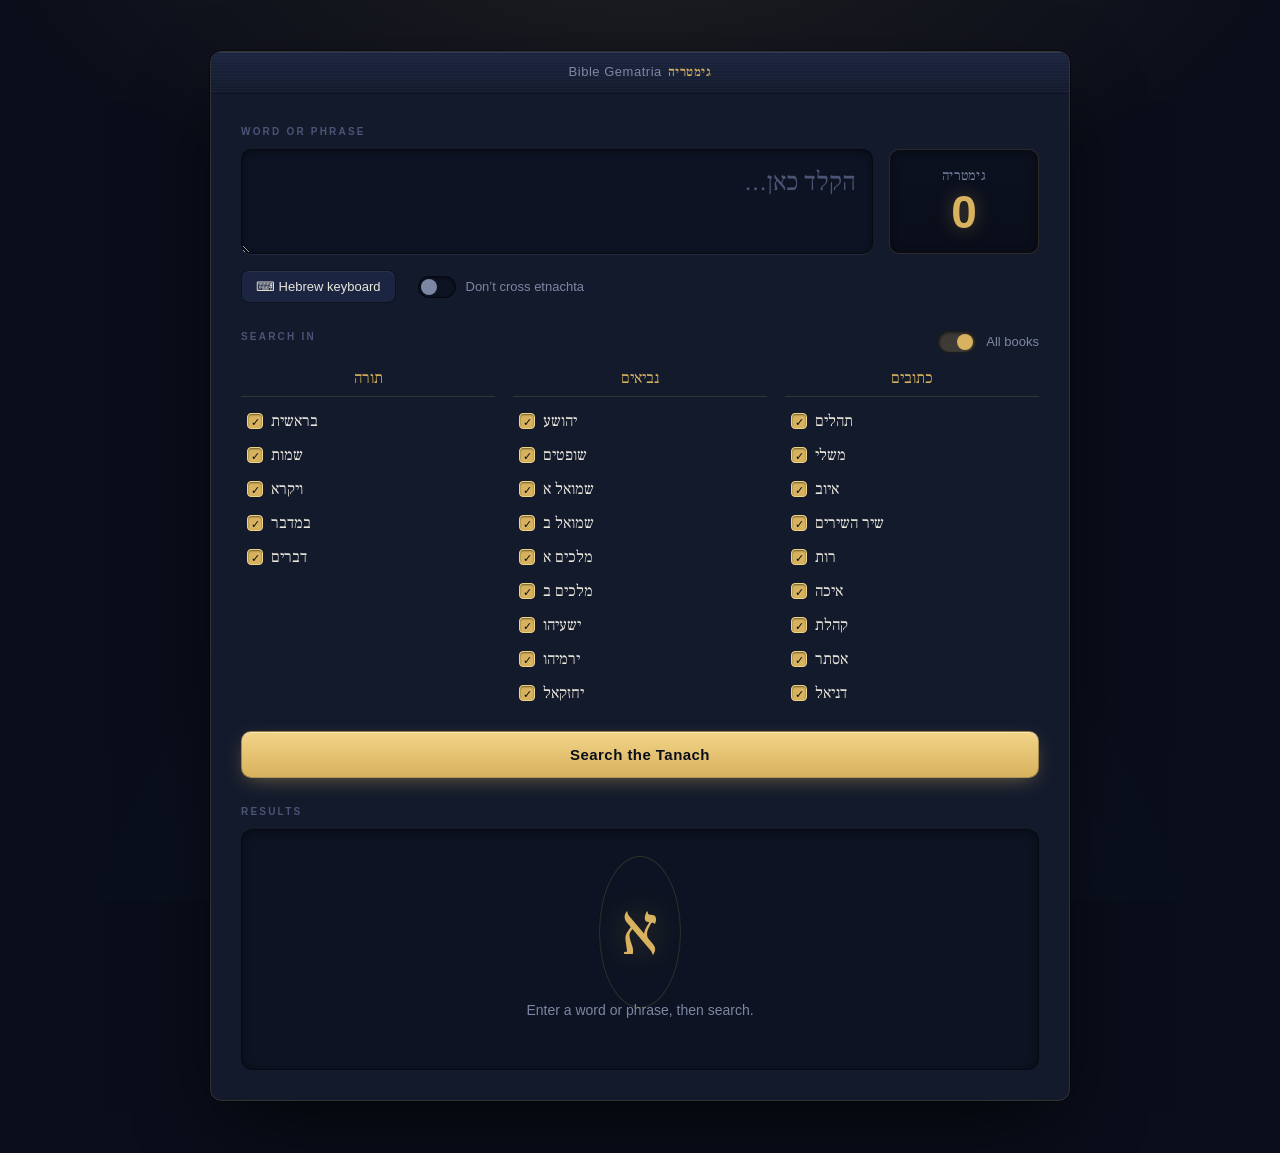
<file: index.html>
<!DOCTYPE html>
<html lang="en">

<head>
    <meta charset="UTF-8" />
    <meta name="viewport" content="width=device-width, initial-scale=1.0" />
    <title>Bible Gematria — גימטריה</title>

    <!--
  Classic Hebrew Tanach serif (Frank Ruhl Libre) loaded from Google Fonts.
  If you're offline it falls back to David / serif, so the page still works.
-->
    <link rel="preconnect" href="https://fonts.googleapis.com">
    <link rel="preconnect" href="https://fonts.gstatic.com" crossorigin>
    <link href="https://fonts.googleapis.com/css2?family=Frank+Ruhl+Libre:wght@400;500;700&display=swap"
        rel="stylesheet">

    <!-- browser tab icon -->
    <link rel="icon" href="aleph-icon.svg" type="image/svg+xml">

    <!-- all styling lives in styles.css -->
    <link rel="stylesheet" href="styles.css">
</head>

<body>
    <main class="window">

        <!-- ===== title bar ===== -->
        <div class="titlebar">
<div class="title">Bible Gematria<span class="he">גימטריה</span></div>
        </div>

        <div class="window-body">

            <!-- ===== input + live value ===== -->
            <p class="eyebrow">Word or phrase</p>
            <div class="compute-row">
                <textarea id="hebrewInput" class="hebrew-input" dir="rtl" placeholder="הקלד כאן…"
                    aria-label="Hebrew word or phrase"></textarea>

                <div class="value-display">
                    <span class="label">גימטריה</span>
                    <span class="value-number" id="valueNumber">0</span>
                </div>
            </div>

            <!-- ===== controls ===== -->
            <div class="controls">
                <button class="btn-pill" id="kbToggle" aria-pressed="false" aria-controls="keyboard">
                    ⌨ Hebrew keyboard
                </button>

                <label class="switch">
                    <input type="checkbox" id="noEtnachta" />
                    <span class="track"></span>
                    <span class="switch-label">Don’t cross etnachta</span>
                </label>
            </div>

            <!-- ===== on-screen Hebrew keyboard (faint numbers = gematria values) ===== -->
            <div class="keyboard" id="keyboard">
                <div class="keyboard-inner">
                    <div class="kb-row">
                        <button class="key" data-char="ק"><span class="val">100</span>ק</button>
                        <button class="key" data-char="ר"><span class="val">200</span>ר</button>
                        <button class="key" data-char="א"><span class="val">1</span>א</button>
                        <button class="key" data-char="ט"><span class="val">9</span>ט</button>
                        <button class="key" data-char="ו"><span class="val">6</span>ו</button>
                        <button class="key" data-char="ן"><span class="val">50</span>ן</button>
                        <button class="key" data-char="ם"><span class="val">40</span>ם</button>
                        <button class="key" data-char="פ"><span class="val">80</span>פ</button>
                        <button class="key blank" tabindex="-1" aria-hidden="true"></button>
                        <button class="key blank" tabindex="-1" aria-hidden="true"></button>
                        <button class="key blank" tabindex="-1" aria-hidden="true"></button>
                    </div>
                    <div class="kb-row">
                        <button class="key" data-char="ש"><span class="val">300</span>ש</button>
                        <button class="key" data-char="ד"><span class="val">4</span>ד</button>
                        <button class="key" data-char="ג"><span class="val">3</span>ג</button>
                        <button class="key" data-char="כ"><span class="val">20</span>כ</button>
                        <button class="key" data-char="ע"><span class="val">70</span>ע</button>
                        <button class="key" data-char="י"><span class="val">10</span>י</button>
                        <button class="key" data-char="ח"><span class="val">8</span>ח</button>
                        <button class="key" data-char="ל"><span class="val">30</span>ל</button>
                        <button class="key" data-char="ך"><span class="val">20</span>ך</button>
                        <button class="key" data-char="ף"><span class="val">80</span>ף</button>
                    </div>
                    <div class="kb-row">
                        <button class="key" data-char="ז"><span class="val">7</span>ז</button>
                        <button class="key" data-char="ס"><span class="val">60</span>ס</button>
                        <button class="key" data-char="ב"><span class="val">2</span>ב</button>
                        <button class="key" data-char="ה"><span class="val">5</span>ה</button>
                        <button class="key" data-char="נ"><span class="val">50</span>נ</button>
                        <button class="key" data-char="מ"><span class="val">40</span>מ</button>
                        <button class="key" data-char="צ"><span class="val">90</span>צ</button>
                        <button class="key" data-char="ת"><span class="val">400</span>ת</button>
                        <button class="key" data-char="ץ"><span class="val">90</span>ץ</button>
                    </div>
                    <div class="kb-row">
                        <button class="key util" data-char="־">־ maqqaf</button>
                        <button class="key util wide" data-char=" ">space</button>
                        <button class="key util" data-action="backspace">⌫ delete</button>
                    </div>
                </div>
            </div>

            <!-- ===== book selection ===== -->
            <div class="section">
                <div class="section-head">
                    <p class="eyebrow">Search in</p>
                    <label class="switch">
                        <input type="checkbox" id="allBooks" checked />
                        <span class="track"></span>
                        <span class="switch-label">All books</span>
                    </label>
                </div>

                <div class="book-columns">
                    <!-- Torah (5) -->
                    <div class="book-group">
                        <div class="group-title">תורה</div>
                        <div class="book-list">
                            <label class="book"><span class="name">בראשית</span><input type="checkbox" class="book-cb" data-key="Genesis"
                                    checked /><span class="check"></span></label>
                            <label class="book"><span class="name">שמות</span><input type="checkbox" class="book-cb" data-key="Exodus"
                                    checked /><span class="check"></span></label>
                            <label class="book"><span class="name">ויקרא</span><input type="checkbox" class="book-cb" data-key="Leviticus"
                                    checked /><span class="check"></span></label>
                            <label class="book"><span class="name">במדבר</span><input type="checkbox" class="book-cb" data-key="Numbers"
                                    checked /><span class="check"></span></label>
                            <label class="book"><span class="name">דברים</span><input type="checkbox" class="book-cb" data-key="Deuteronomy"
                                    checked /><span class="check"></span></label>
                        </div>
                    </div>
                    <!-- Prophets (21) -->
                    <div class="book-group">
                        <div class="group-title">נביאים</div>
                        <div class="book-list">
                            <label class="book"><span class="name">יהושע</span><input type="checkbox" class="book-cb" data-key="Joshua"
                                    checked /><span class="check"></span></label>
                            <label class="book"><span class="name">שופטים</span><input type="checkbox" class="book-cb" data-key="Judges"
                                    checked /><span class="check"></span></label>
                            <label class="book"><span class="name">שמואל א</span><input type="checkbox" class="book-cb" data-key="ISamuel"
                                    checked /><span class="check"></span></label>
                            <label class="book"><span class="name">שמואל ב</span><input type="checkbox" class="book-cb" data-key="IISamuel"
                                    checked /><span class="check"></span></label>
                            <label class="book"><span class="name">מלכים א</span><input type="checkbox" class="book-cb" data-key="IKings"
                                    checked /><span class="check"></span></label>
                            <label class="book"><span class="name">מלכים ב</span><input type="checkbox" class="book-cb" data-key="IIKings"
                                    checked /><span class="check"></span></label>
                            <label class="book"><span class="name">ישעיהו</span><input type="checkbox" class="book-cb" data-key="Isaiah"
                                    checked /><span class="check"></span></label>
                            <label class="book"><span class="name">ירמיהו</span><input type="checkbox" class="book-cb" data-key="Jeremiah"
                                    checked /><span class="check"></span></label>
                            <label class="book"><span class="name">יחזקאל</span><input type="checkbox" class="book-cb" data-key="Ezekiel"
                                    checked /><span class="check"></span></label>
                            <label class="book"><span class="name">הושע</span><input type="checkbox" class="book-cb" data-key="Hosea"
                                    checked /><span class="check"></span></label>
                            <label class="book"><span class="name">יואל</span><input type="checkbox" class="book-cb" data-key="Joel"
                                    checked /><span class="check"></span></label>
                            <label class="book"><span class="name">עמוס</span><input type="checkbox" class="book-cb" data-key="Amos"
                                    checked /><span class="check"></span></label>
                            <label class="book"><span class="name">עובדיה</span><input type="checkbox" class="book-cb" data-key="Obadiah"
                                    checked /><span class="check"></span></label>
                            <label class="book"><span class="name">יונה</span><input type="checkbox" class="book-cb" data-key="Jonah"
                                    checked /><span class="check"></span></label>
                            <label class="book"><span class="name">מיכה</span><input type="checkbox" class="book-cb" data-key="Micah"
                                    checked /><span class="check"></span></label>
                            <label class="book"><span class="name">נחום</span><input type="checkbox" class="book-cb" data-key="Nahum"
                                    checked /><span class="check"></span></label>
                            <label class="book"><span class="name">חבקוק</span><input type="checkbox" class="book-cb" data-key="Habakkuk"
                                    checked /><span class="check"></span></label>
                            <label class="book"><span class="name">צפניה</span><input type="checkbox" class="book-cb" data-key="Zephaniah"
                                    checked /><span class="check"></span></label>
                            <label class="book"><span class="name">חגי</span><input type="checkbox" class="book-cb" data-key="Haggai"
                                    checked /><span class="check"></span></label>
                            <label class="book"><span class="name">זכריה</span><input type="checkbox" class="book-cb" data-key="Zechariah"
                                    checked /><span class="check"></span></label>
                            <label class="book"><span class="name">מלאכי</span><input type="checkbox" class="book-cb" data-key="Malachi"
                                    checked /><span class="check"></span></label>
                        </div>
                    </div>
                    <!-- Writings (13) -->
                    <div class="book-group">
                        <div class="group-title">כתובים</div>
                        <div class="book-list">
                            <label class="book"><span class="name">תהלים</span><input type="checkbox" class="book-cb" data-key="Psalms"
                                    checked /><span class="check"></span></label>
                            <label class="book"><span class="name">משלי</span><input type="checkbox" class="book-cb" data-key="Proverbs"
                                    checked /><span class="check"></span></label>
                            <label class="book"><span class="name">איוב</span><input type="checkbox" class="book-cb" data-key="Job"
                                    checked /><span class="check"></span></label>
                            <label class="book"><span class="name">שיר השירים</span><input type="checkbox"
                                    class="book-cb" data-key="SongOfSongs" checked /><span class="check"></span></label>
                            <label class="book"><span class="name">רות</span><input type="checkbox" class="book-cb" data-key="Ruth"
                                    checked /><span class="check"></span></label>
                            <label class="book"><span class="name">איכה</span><input type="checkbox" class="book-cb" data-key="Lamentations"
                                    checked /><span class="check"></span></label>
                            <label class="book"><span class="name">קהלת</span><input type="checkbox" class="book-cb" data-key="Ecclesiastes"
                                    checked /><span class="check"></span></label>
                            <label class="book"><span class="name">אסתר</span><input type="checkbox" class="book-cb" data-key="Esther"
                                    checked /><span class="check"></span></label>
                            <label class="book"><span class="name">דניאל</span><input type="checkbox" class="book-cb" data-key="Daniel"
                                    checked /><span class="check"></span></label>
                            <label class="book"><span class="name">עזרא</span><input type="checkbox" class="book-cb" data-key="Ezra"
                                    checked /><span class="check"></span></label>
                            <label class="book"><span class="name">נחמיה</span><input type="checkbox" class="book-cb" data-key="Nehemiah"
                                    checked /><span class="check"></span></label>
                            <label class="book"><span class="name">דברי הימים א</span><input type="checkbox"
                                    class="book-cb" data-key="IChronicles" checked /><span class="check"></span></label>
                            <label class="book"><span class="name">דברי הימים ב</span><input type="checkbox"
                                    class="book-cb" data-key="IIChronicles" checked /><span class="check"></span></label>
                        </div>
                    </div>
                </div>
            </div>

            <!-- ===== search ===== -->
            <div class="search-bar">
                <button class="btn-search" id="searchBtn">Search the Tanach</button>
                <button class="btn-pill" id="clearBtn" style="display:none">✕ Clear</button>
            </div>

            <!-- ===== results stage (starts empty) ===== -->
            <div class="results">
                <p class="eyebrow">Results</p>
                <div class="results-meta" id="resultsMeta" style="display:none">
                    <span class="count" id="matchCount"></span>
                </div>
                <div class="results-stage" id="stage" data-state="empty">

                    <!-- empty -->
                    <div class="state state-empty">
                        <div class="glyph-wrap">
                            <span class="glyph-ring"></span>
                            <span class="glyph">א</span>
                        </div>
                        <p class="hint">Enter a word or phrase, then search.</p>
                    </div>

                    <!-- searching -->
                    <div class="state state-searching">
                        <div class="spinner"></div>
                        <div class="counting" id="counting">א</div>
                        <p class="hint">Summing letters…</p>
                    </div>

                    <!-- no results -->
                    <div class="state state-none">
                        <span class="glyph">∅</span>
                        <p class="headline">No verses match that value.</p>
                        <p class="hint">Try a different word, or widen the book selection.</p>
                    </div>

                    <!-- results found -->
                    <div class="state state-results">

                        <div class="result-card">
                            <div class="result-head">
                                <span class="result-ref">בראשית א׳:א׳</span>
                                <span class="result-badge">248</span>
                            </div>
                            <p class="result-verse">בְּרֵאשִׁית <span class="match">בָּרָא אֱלֹהִים</span> אֵת
                                הַשָּׁמַיִם וְאֵת הָאָרֶץ׃</p>
                        </div>

                        <div class="result-card">
                            <div class="result-head">
                                <span class="result-ref">שמות ג׳:ו׳</span>
                                <span class="result-badge">248</span>
                            </div>
                            <p class="result-verse">וַיֹּאמֶר אָנֹכִי <span class="match">אֱלֹהֵי אָבִיךָ</span> אֱלֹהֵי
                                אַבְרָהָם׃</p>
                        </div>

                        <div class="result-card">
                            <div class="result-head">
                                <span class="result-ref">תהילים כ״ג:א׳</span>
                                <span class="result-badge">248</span>
                            </div>
                            <p class="result-verse">מִזְמוֹר לְדָוִד <span class="match">יְהוָה רֹעִי</span> לֹא
                                אֶחְסָר׃</p>
                        </div>
                    </div>

                </div>
            </div>

            <div class="results-footer">
                <button class="btn-pill" id="exportBtn" style="display:none">⬇ Export XLSX</button>
            </div>

        </div><!-- /window-body -->
    </main>

    <script src="xlsx.full.min.js"></script>
    <script type="module" src="app.js"></script>
</body>

</html>
</file>
<file: styles.css>
/* =====================================================================
   1. DESIGN TOKENS
   All colours, spacing and type live here so the whole look can be
   re-skinned by editing one block. Dark navy ground, gold accents —
   a nod to gold letters on a classic Tanach page, and to the idea that
   each Hebrew letter is also a number.
   ===================================================================== */
:root {
  /* -- palette -- */
  --void:        #0a0e1a;   /* page background, deepest navy            */
  --window:      #131a2c;   /* the Mac window body                      */
  --panel:       #0d1322;   /* inset/recessed surfaces (text fields)    */
  --raised:      #1b2440;   /* raised surfaces (buttons, keys)          */
  --raised-hi:   #243056;   /* raised surface, hover                    */

  --gold:        #d8b25e;   /* primary accent                           */
  --gold-bright: #f2d488;   /* highlights, glow                         */
  --gold-dim:    rgba(216,178,94,.35);

  --ink:         #e9e6dc;   /* warm off-white primary text              */
  --slate:       #7c87a3;   /* muted secondary text                     */
  --slate-deep:  #4b5474;   /* faintest labels                          */

  /* classic Mac traffic lights */
  --mac-red:    #ff5f57;
  --mac-amber:  #febc2e;
  --mac-green:  #28c840;

  /* hairlines & bevels — the classic Mac "raised / inset" trick:
     a light line on top, a dark line on the bottom */
  --edge-light: rgba(255,255,255,.07);
  --edge-dark:  rgba(0,0,0,.5);
  --border:     rgba(216,178,94,.16);

  /* -- type -- */
  --ui:     "Helvetica Neue", Helvetica, Arial, sans-serif; /* Mac-lineage UI face */
  --hebrew: "Frank Ruhl Libre", "David", "Times New Roman", serif;
  --mono:   ui-monospace, "SF Mono", Menlo, Consolas, monospace;

  --radius: 12px;
}

/* =====================================================================
   2. RESET & BASE
   ===================================================================== */
*, *::before, *::after { box-sizing: border-box; margin: 0; padding: 0; }

html { -webkit-text-size-adjust: 100%; }

body {
  min-height: 100vh;
  font-family: var(--ui);
  color: var(--ink);
  background: var(--void);
  /* subtle navy vignette + a faint gold glow up top, like screen light */
  background-image:
    radial-gradient(1100px 500px at 50% -8%, rgba(216,178,94,.10), transparent 60%),
    radial-gradient(900px 900px at 50% 120%, rgba(20,30,60,.6), transparent 70%);
  background-attachment: fixed;
  display: flex;
  justify-content: center;
  padding: clamp(16px, 4vw, 56px);
  line-height: 1.5;
}

/* =====================================================================
   3. THE WINDOW  (classic Mac chrome)
   ===================================================================== */
.window {
  position: relative;
  width: 100%;
  max-width: 860px;
  background: var(--window);
  border-radius: var(--radius);
  border: 1px solid var(--border);
  /* deep drop shadow + a hair of gold rim-light = "floating panel" */
  box-shadow:
    0 1px 0 var(--edge-light) inset,
    0 30px 80px -20px rgba(0,0,0,.8),
    0 0 0 1px rgba(0,0,0,.4);
  overflow: hidden;
  animation: window-in .6s cubic-bezier(.2,.8,.2,1) both;
}

/* --- title bar with pinstripes + traffic lights --- */
.titlebar {
  position: relative;
  display: flex;
  align-items: center;
  height: 42px;
  padding: 0 14px;
  background:
    linear-gradient(180deg, #1c2540, #141b2e);
  border-bottom: 1px solid var(--edge-dark);
  box-shadow: 0 1px 0 var(--edge-light) inset;
}
/* faint Platinum-style pinstripes across the bar */
.titlebar::after {
  content: "";
  position: absolute; inset: 0;
  background: repeating-linear-gradient(
    180deg, rgba(255,255,255,.025) 0 1px, transparent 1px 3px);
  pointer-events: none;
}
.lights { display: flex; gap: 8px; }
.light {
  width: 12px; height: 12px; border-radius: 50%;
  box-shadow: 0 0 0 .5px rgba(0,0,0,.4) inset;
}
.light.red   { background: var(--mac-red);   }
.light.amber { background: var(--mac-amber); }
.light.green { background: var(--mac-green); }

.title {
  position: absolute; left: 0; right: 0;
  text-align: center;
  font-size: 13px; font-weight: 500;
  letter-spacing: .04em;
  color: var(--slate);
  pointer-events: none;
}
.title .he { font-family: var(--hebrew); color: var(--gold); margin-inline-start: 6px; }

.window-body { padding: clamp(18px, 3vw, 30px); }

/* small section eyebrow labels */
.eyebrow {
  font-size: 10px; font-weight: 700;
  letter-spacing: .22em; text-transform: uppercase;
  color: var(--slate-deep);
  margin-bottom: 10px;
}

/* =====================================================================
   4. INPUT + LIVE GEMATRIA VALUE  (the signature element)
   ===================================================================== */
.compute-row {
  display: grid;
  grid-template-columns: 1fr auto;
  gap: 16px;
  align-items: stretch;
}

/* the Hebrew text field — recessed/inset bevel */
.hebrew-input {
  width: 100%;
  min-height: 92px;
  resize: vertical;
  padding: 14px 16px;
  font-family: var(--hebrew);
  font-size: 26px;
  line-height: 1.45;
  color: var(--ink);
  direction: rtl;
  background: var(--panel);
  border: 1px solid var(--edge-dark);
  border-radius: 10px;
  box-shadow:
    0 2px 6px rgba(0,0,0,.45) inset,
    0 1px 0 var(--edge-light);
  outline: none;
  transition: box-shadow .2s, border-color .2s;
}
.hebrew-input::placeholder { color: var(--slate-deep); }
.hebrew-input:focus {
  border-color: var(--gold-dim);
  box-shadow:
    0 2px 6px rgba(0,0,0,.45) inset,
    0 0 0 3px rgba(216,178,94,.12);
}

/* the gold readout — framed like a calculator display */
.value-display {
  min-width: 150px;
  display: flex; flex-direction: column;
  align-items: center; justify-content: center;
  padding: 12px 22px;
  background: linear-gradient(180deg, #0c1120, #0a0e1a);
  border: 1px solid var(--border);
  border-radius: 10px;
  box-shadow: 0 2px 10px rgba(0,0,0,.5) inset;
}
.value-display .label {
  font-family: var(--hebrew);
  font-size: 14px; color: var(--slate);
  letter-spacing: .02em;
}
.value-number {
  font-size: 46px; font-weight: 700;
  font-variant-numeric: tabular-nums;
  color: var(--gold);
  text-shadow: 0 0 18px rgba(216,178,94,.35);
  line-height: 1.1;
  transition: transform .15s ease;
}
/* tiny pop when the value changes (toggled by JS) */
.value-number.bump { transform: scale(1.12); }

/* =====================================================================
   5. CONTROLS  (toggle switches + keyboard button)
   ===================================================================== */
.controls {
  display: flex; flex-wrap: wrap; align-items: center;
  gap: 18px 22px;
  margin-top: 16px;
}

/* a small pill button (keyboard toggle) */
.btn-pill {
  display: inline-flex; align-items: center; gap: 8px;
  padding: 8px 14px;
  font-family: var(--ui); font-size: 13px; color: var(--ink);
  background: var(--raised);
  border: 1px solid var(--edge-dark);
  border-radius: 8px;
  box-shadow: 0 1px 0 var(--edge-light) inset;
  cursor: pointer;
  transition: background .15s, transform .05s;
}
.btn-pill:hover  { background: var(--raised-hi); }
.btn-pill:active { transform: translateY(1px); }
.btn-pill[aria-pressed="true"] {
  border-color: var(--gold-dim);
  color: var(--gold-bright);
  box-shadow: 0 0 0 1px var(--gold-dim) inset;
}

/* custom toggle switch built from a real checkbox (stays accessible) */
.switch { display: inline-flex; align-items: center; gap: 10px; cursor: pointer; }
.switch input { position: absolute; opacity: 0; width: 0; height: 0; }
.switch .track {
  width: 38px; height: 22px; border-radius: 999px;
  background: var(--panel);
  border: 1px solid var(--edge-dark);
  box-shadow: 0 1px 3px rgba(0,0,0,.5) inset;
  position: relative; transition: background .2s;
}
.switch .track::after {
  content: ""; position: absolute; top: 2px; left: 2px;
  width: 16px; height: 16px; border-radius: 50%;
  background: var(--slate);
  transition: transform .2s, background .2s;
}
.switch input:checked + .track { background: rgba(216,178,94,.22); }
.switch input:checked + .track::after { transform: translateX(16px); background: var(--gold); }
.switch input:focus-visible + .track { box-shadow: 0 0 0 3px rgba(216,178,94,.2); }
.switch .switch-label { font-size: 13px; color: var(--slate); }

/* =====================================================================
   6. ON-SCREEN HEBREW KEYBOARD  (collapsible)
   Each key shows its gematria value as a faint superscript — the quiet
   thread tying the whole interface back to the subject.
   ===================================================================== */
.keyboard {
  /* collapsed by default: animate max-height + opacity */
  max-height: 0; opacity: 0;
  overflow: hidden;
  margin-top: 0;
  transition: max-height .35s ease, opacity .3s ease, margin-top .35s ease;
}
.keyboard.open {
  max-height: 340px; opacity: 1; margin-top: 18px;
}
.keyboard-inner {
  width: fit-content;     /* shrink the panel down to the keyboard itself */
  margin-inline: auto;    /* …then centre it in the window               */
  padding: 14px;
  background: var(--panel);
  border: 1px solid var(--edge-dark);
  border-radius: 10px;
  box-shadow: 0 2px 8px rgba(0,0,0,.4) inset;
}

/* Keys run LEFT → RIGHT, exactly like a physical Hebrew keyboard.
   The previous version had `direction: rtl` here, which flipped each row
   and produced the mirrored layout. A real keyboard's hardware is laid out
   left-to-right regardless of the script printed on the keys, so ק sits on
   the LEFT (the QWERTY "e" position) and פ on the right. */
.kb-row {
  display: flex; justify-content: flex-start; gap: 6px;
  margin-bottom: 6px;
}
.kb-row:last-child { margin-bottom: 0; }

/* Stagger the rows the way real keyboard rows step rightward.
   Rows are matched by position: 1 = top, 2 = home, 3 = bottom,
   4 = the space / maqqaf / delete row. */
.kb-row:nth-child(2) { padding-inline-start: 22px; }  /* home row   */
.kb-row:nth-child(3) { padding-inline-start: 50px; }  /* bottom row */
.kb-row:nth-child(4) { justify-content: center; }     /* spacebar row, centred */
.key {
  position: relative;
  min-width: 38px; height: 44px;
  display: flex; align-items: center; justify-content: center;
  font-family: var(--hebrew); font-size: 20px; color: var(--ink);
  background: linear-gradient(180deg, var(--raised), #151d36);
  border: 1px solid var(--edge-dark);
  border-radius: 7px;
  box-shadow: 0 1px 0 var(--edge-light) inset, 0 2px 3px rgba(0,0,0,.35);
  cursor: pointer;
  transition: background .12s, transform .05s;
  user-select: none;
}
.key:hover  { background: linear-gradient(180deg, var(--raised-hi), var(--raised)); }
.key:active { transform: translateY(1px); box-shadow: 0 1px 2px rgba(0,0,0,.4) inset; }
/* the gematria value, tucked in the corner, very faint */
.key .val {
  position: absolute; top: 3px; inset-inline-start: 5px;
  font-family: var(--mono); font-size: 8px;
  color: var(--gold-dim); letter-spacing: 0;
}
.key.wide  { min-width: 120px; }
.key.util  { font-family: var(--ui); font-size: 13px; color: var(--slate); }
/* inert filler keys (to the right of פ) — present only for alignment */
.key.blank { pointer-events: none; opacity: .45; box-shadow: none; }

/* =====================================================================
   7. BOOK SELECTION
   ===================================================================== */
.section { margin-top: 26px; }
.section-head {
  display: flex; align-items: center; justify-content: space-between;
  margin-bottom: 12px;
}
.book-columns {
  display: grid;
  grid-template-columns: repeat(3, 1fr);
  gap: 18px;
}
.book-group .group-title {
  font-family: var(--hebrew); font-size: 16px; color: var(--gold);
  padding-bottom: 6px; margin-bottom: 8px;
  border-bottom: 1px solid var(--border);
  text-align: center;
}
.book-list {
  display: flex; flex-direction: column; gap: 2px;
  max-height: 300px;          /* cap the tall sections (Nevi'im has 21 books) */
  overflow-y: auto;           /* …and let the long ones scroll inside         */
  padding-inline-end: 4px;    /* breathing room so the scrollbar clears text  */
}
/* slim gold scrollbar, matching the results panel */
.book-list::-webkit-scrollbar { width: 8px; }
.book-list::-webkit-scrollbar-thumb {
  background: rgba(216,178,94,.3); border-radius: 8px;
}

/* a checkable book row */
.book {
  display: flex; align-items: center; gap: 8px;
  flex-direction: row-reverse;          /* checkbox sits left, Hebrew reads right */
  justify-content: flex-end;
  padding: 4px 6px; border-radius: 6px;
  cursor: pointer; transition: background .12s;
}
.book:hover { background: rgba(255,255,255,.03); }
.book input { position: absolute; opacity: 0; width: 0; height: 0; }
.book .check {
  width: 16px; height: 16px; flex: 0 0 16px;
  border-radius: 4px;
  background: var(--panel);
  border: 1px solid var(--edge-dark);
  box-shadow: 0 1px 2px rgba(0,0,0,.5) inset;
  display: grid; place-items: center;
  transition: background .15s, border-color .15s;
}
.book .check::after {
  content: "✓"; font-size: 11px; color: var(--void);
  opacity: 0; transform: scale(.6); transition: opacity .12s, transform .12s;
}
.book input:checked + .check {
  background: var(--gold); border-color: var(--gold-bright);
}
.book input:checked + .check::after { opacity: 1; transform: scale(1); }
.book input:focus-visible + .check { box-shadow: 0 0 0 3px rgba(216,178,94,.25); }
.book .name {
  font-family: var(--hebrew); font-size: 16px; color: var(--ink);
  direction: rtl;
}

/* =====================================================================
   8. SEARCH BUTTON
   ===================================================================== */
.search-bar { margin-top: 26px; }
.btn-search {
  width: 100%;
  padding: 14px;
  font-family: var(--ui); font-size: 15px; font-weight: 600;
  letter-spacing: .03em;
  color: var(--void);
  background: linear-gradient(180deg, var(--gold-bright), var(--gold));
  border: 1px solid rgba(0,0,0,.3);
  border-radius: 10px;
  box-shadow:
    0 1px 0 rgba(255,255,255,.4) inset,
    0 6px 20px -6px rgba(216,178,94,.5);
  cursor: pointer;
  transition: filter .15s, transform .05s;
}
.btn-search:hover  { filter: brightness(1.06); }
.btn-search:active { transform: translateY(1px); }
.btn-search:disabled { filter: grayscale(.6) brightness(.7); cursor: default; }

/* =====================================================================
   9. RESULTS — three states share one container, switched by data-state
   ===================================================================== */
.results { margin-top: 26px; }
.results-stage {
  position: relative;
  min-height: 220px;
  background: var(--panel);
  border: 1px solid var(--edge-dark);
  border-radius: 12px;
  box-shadow: 0 2px 10px rgba(0,0,0,.4) inset;
  overflow: hidden;
}

.state { position: relative; z-index: 1; }

/* every state is hidden unless its name matches data-state */
.state { display: none; }
.results-stage[data-state="empty"]     .state-empty,
.results-stage[data-state="searching"] .state-searching,
.results-stage[data-state="results"]   .state-results,
.results-stage[data-state="none"]      .state-none { display: block; }

/* --- 9a. EMPTY: a slowly breathing gold aleph --- */
.state-empty {
  display: none;
  text-align: center;
  padding: 48px 24px;
  animation: fade-up .4s ease both;
}
.glyph {
  font-family: var(--hebrew); font-size: 72px; color: var(--gold);
  text-shadow: 0 0 30px rgba(216,178,94,.3);
  animation: breathe 4.5s ease-in-out infinite;
  display: inline-block;
}
/* a faint ring drifting behind the glyph */
.glyph-wrap { position: relative; display: inline-block; margin-bottom: 14px; }
.glyph-ring {
  position: absolute; inset: -22px;
  border: 1px solid var(--gold-dim); border-radius: 50%;
  animation: drift 14s linear infinite;
  opacity: .5;
}
.state-empty .hint { color: var(--slate); font-size: 14px; }

/* --- 9b. SEARCHING: a spinning gold arc + a flicking letter counter --- */
.state-searching {
  display: none;
  text-align: center;
  padding: 52px 24px;
  animation: fade-up .3s ease both;
}
.spinner {
  width: 44px; height: 44px; margin: 0 auto 18px;
  border-radius: 50%;
  border: 3px solid rgba(216,178,94,.15);
  border-top-color: var(--gold);
  animation: spin .8s linear infinite;
}
.counting {
  font-family: var(--hebrew); font-size: 22px; color: var(--gold);
  min-height: 28px;
}
.state-searching .hint { color: var(--slate); font-size: 13px; margin-top: 6px; }

/* --- 9c. NO RESULTS --- */
.state-none {
  display: none; text-align: center; padding: 48px 24px;
  animation: fade-up .4s ease both;
}
.state-none .glyph { animation: none; opacity: .55; }
.state-none .headline { color: var(--ink); font-size: 16px; margin-bottom: 4px; }
.state-none .hint { color: var(--slate); font-size: 13px; }

/* --- 9d. RESULTS: a scrollable list of cards --- */
.state-results { display: none; padding: 14px; max-height: 460px; overflow-y: auto; }
.results-meta {
  display: flex; align-items: center; justify-content: space-between;
  padding: 4px 6px 12px;
  font-size: 12px; color: var(--slate);
  letter-spacing: .02em;
}
.results-meta .count strong { color: var(--gold); font-weight: 700; }

.result-card {
  background: var(--window);
  border: 1px solid var(--edge-dark);
  border-radius: 10px;
  padding: 14px 16px;
  margin-bottom: 10px;
  box-shadow: 0 1px 0 var(--edge-light) inset;
  /* staggered entrance, delay set per-card below */
  opacity: 0;
  animation: card-in .45s cubic-bezier(.2,.8,.2,1) forwards;
}
.result-card:nth-child(1) { animation-delay: .04s; }
.result-card:nth-child(2) { animation-delay: .10s; }
.result-card:nth-child(3) { animation-delay: .16s; }
.result-card:nth-child(4) { animation-delay: .22s; }
.result-card:nth-child(5) { animation-delay: .28s; }

.result-head {
  display: flex; align-items: center; justify-content: space-between;
  margin-bottom: 8px;
}
.result-ref {
  font-family: var(--hebrew); font-size: 15px; color: var(--gold);
  direction: rtl;
}
.result-badge {
  font-family: var(--mono); font-size: 12px; color: var(--void);
  background: var(--gold); padding: 2px 9px; border-radius: 999px;
  font-weight: 700;
}
.result-verse {
  font-family: var(--hebrew); font-size: 21px; line-height: 1.7;
  color: var(--ink); direction: rtl; text-align: right;
}
/* the matched word(s) — gold + underline, the way RenderVerseText bolds them */
.result-verse .match {
  color: var(--gold-bright);
  font-weight: 700;
  text-decoration: underline;
  text-decoration-color: var(--gold-dim);
  text-underline-offset: 4px;
}

/* nice thin gold scrollbar inside the results */
.state-results::-webkit-scrollbar { width: 8px; }
.state-results::-webkit-scrollbar-thumb {
  background: rgba(216,178,94,.3); border-radius: 8px;
}

/* =====================================================================
   10. KEYFRAMES
   ===================================================================== */
@keyframes window-in {
  from { opacity: 0; transform: translateY(14px) scale(.99); }
  to   { opacity: 1; transform: none; }
}
@keyframes fade-up {
  from { opacity: 0; transform: translateY(8px); }
  to   { opacity: 1; transform: none; }
}
@keyframes card-in {
  from { opacity: 0; transform: translateY(10px); }
  to   { opacity: 1; transform: none; }
}
@keyframes breathe {
  0%, 100% { transform: scale(1);    opacity: .85; }
  50%      { transform: scale(1.07); opacity: 1;   }
}
@keyframes drift  { to { transform: rotate(360deg); } }
@keyframes spin   { to { transform: rotate(360deg); } }

/* =====================================================================
   11. RESPONSIVE + ACCESSIBILITY
   ===================================================================== */
@media (max-width: 640px) {
  .compute-row { grid-template-columns: 1fr; }
  .value-display { min-width: 0; }
  .book-columns { grid-template-columns: 1fr; gap: 22px; }
  .value-number { font-size: 40px; }
}

/* respect users who prefer less motion */
@media (prefers-reduced-motion: reduce) {
  *, *::before, *::after {
    animation-duration: .001ms !important;
    animation-iteration-count: 1 !important;
    transition-duration: .001ms !important;
  }
}
</file>
<file: BibleGematria.Web/styles.css>
/* =====================================================================
   1. DESIGN TOKENS
   All colours, spacing and type live here so the whole look can be
   re-skinned by editing one block. Dark navy ground, gold accents —
   a nod to gold letters on a classic Tanach page, and to the idea that
   each Hebrew letter is also a number.
   ===================================================================== */
:root {
  /* -- palette -- */
  --void:        #0a0e1a;   /* page background, deepest navy            */
  --window:      #131a2c;   /* the Mac window body                      */
  --panel:       #0d1322;   /* inset/recessed surfaces (text fields)    */
  --raised:      #1b2440;   /* raised surfaces (buttons, keys)          */
  --raised-hi:   #243056;   /* raised surface, hover                    */

  --gold:        #d8b25e;   /* primary accent                           */
  --gold-bright: #f2d488;   /* highlights, glow                         */
  --gold-dim:    rgba(216,178,94,.35);

  --ink:         #e9e6dc;   /* warm off-white primary text              */
  --slate:       #7c87a3;   /* muted secondary text                     */
  --slate-deep:  #4b5474;   /* faintest labels                          */

  /* classic Mac traffic lights */
  --mac-red:    #ff5f57;
  --mac-amber:  #febc2e;
  --mac-green:  #28c840;

  /* hairlines & bevels — the classic Mac "raised / inset" trick:
     a light line on top, a dark line on the bottom */
  --edge-light: rgba(255,255,255,.07);
  --edge-dark:  rgba(0,0,0,.5);
  --border:     rgba(216,178,94,.16);

  /* -- type -- */
  --ui:     "Helvetica Neue", Helvetica, Arial, sans-serif; /* Mac-lineage UI face */
  --hebrew: "Frank Ruhl Libre", "David", "Times New Roman", serif;
  --mono:   ui-monospace, "SF Mono", Menlo, Consolas, monospace;

  --radius: 12px;
}

/* =====================================================================
   2. RESET & BASE
   ===================================================================== */
*, *::before, *::after { box-sizing: border-box; margin: 0; padding: 0; }

html { -webkit-text-size-adjust: 100%; }

body {
  min-height: 100vh;
  font-family: var(--ui);
  color: var(--ink);
  background: var(--void);
  /* subtle navy vignette + a faint gold glow up top, like screen light */
  background-image:
    radial-gradient(1100px 500px at 50% -8%, rgba(216,178,94,.10), transparent 60%),
    radial-gradient(900px 900px at 50% 120%, rgba(20,30,60,.6), transparent 70%);
  background-attachment: fixed;
  display: flex;
  justify-content: center;
  padding: clamp(16px, 4vw, 56px);
  line-height: 1.5;
}

/* =====================================================================
   3. THE WINDOW  (classic Mac chrome)
   ===================================================================== */
.window {
  position: relative;
  width: 100%;
  max-width: 860px;
  background: var(--window);
  border-radius: var(--radius);
  border: 1px solid var(--border);
  /* deep drop shadow + a hair of gold rim-light = "floating panel" */
  box-shadow:
    0 1px 0 var(--edge-light) inset,
    0 30px 80px -20px rgba(0,0,0,.8),
    0 0 0 1px rgba(0,0,0,.4);
  overflow: hidden;
  animation: window-in .6s cubic-bezier(.2,.8,.2,1) both;
}

/* --- title bar with pinstripes + traffic lights --- */
.titlebar {
  position: relative;
  display: flex;
  align-items: center;
  height: 42px;
  padding: 0 14px;
  background:
    linear-gradient(180deg, #1c2540, #141b2e);
  border-bottom: 1px solid var(--edge-dark);
  box-shadow: 0 1px 0 var(--edge-light) inset;
}
/* faint Platinum-style pinstripes across the bar */
.titlebar::after {
  content: "";
  position: absolute; inset: 0;
  background: repeating-linear-gradient(
    180deg, rgba(255,255,255,.025) 0 1px, transparent 1px 3px);
  pointer-events: none;
}
.lights { display: flex; gap: 8px; }
.light {
  width: 12px; height: 12px; border-radius: 50%;
  box-shadow: 0 0 0 .5px rgba(0,0,0,.4) inset;
}
.light.red   { background: var(--mac-red);   }
.light.amber { background: var(--mac-amber); }
.light.green { background: var(--mac-green); }

.title {
  position: absolute; left: 0; right: 0;
  text-align: center;
  font-size: 13px; font-weight: 500;
  letter-spacing: .04em;
  color: var(--slate);
  pointer-events: none;
}
.title .he { font-family: var(--hebrew); color: var(--gold); margin-inline-start: 6px; }

.window-body { padding: clamp(18px, 3vw, 30px); }

/* small section eyebrow labels */
.eyebrow {
  font-size: 10px; font-weight: 700;
  letter-spacing: .22em; text-transform: uppercase;
  color: var(--slate-deep);
  margin-bottom: 10px;
}

/* =====================================================================
   4. INPUT + LIVE GEMATRIA VALUE  (the signature element)
   ===================================================================== */
.compute-row {
  display: grid;
  grid-template-columns: 1fr auto;
  gap: 16px;
  align-items: stretch;
}

/* the Hebrew text field — recessed/inset bevel */
.hebrew-input {
  width: 100%;
  min-height: 92px;
  resize: vertical;
  padding: 14px 16px;
  font-family: var(--hebrew);
  font-size: 26px;
  line-height: 1.45;
  color: var(--ink);
  direction: rtl;
  background: var(--panel);
  border: 1px solid var(--edge-dark);
  border-radius: 10px;
  box-shadow:
    0 2px 6px rgba(0,0,0,.45) inset,
    0 1px 0 var(--edge-light);
  outline: none;
  transition: box-shadow .2s, border-color .2s;
}
.hebrew-input::placeholder { color: var(--slate-deep); }
.hebrew-input:focus {
  border-color: var(--gold-dim);
  box-shadow:
    0 2px 6px rgba(0,0,0,.45) inset,
    0 0 0 3px rgba(216,178,94,.12);
}

/* the gold readout — framed like a calculator display */
.value-display {
  min-width: 150px;
  display: flex; flex-direction: column;
  align-items: center; justify-content: center;
  padding: 12px 22px;
  background: linear-gradient(180deg, #0c1120, #0a0e1a);
  border: 1px solid var(--border);
  border-radius: 10px;
  box-shadow: 0 2px 10px rgba(0,0,0,.5) inset;
}
.value-display .label {
  font-family: var(--hebrew);
  font-size: 14px; color: var(--slate);
  letter-spacing: .02em;
}
.value-number {
  font-size: 46px; font-weight: 700;
  font-variant-numeric: tabular-nums;
  color: var(--gold);
  text-shadow: 0 0 18px rgba(216,178,94,.35);
  line-height: 1.1;
  transition: transform .15s ease;
}
/* tiny pop when the value changes (toggled by JS) */
.value-number.bump { transform: scale(1.12); }

/* =====================================================================
   5. CONTROLS  (toggle switches + keyboard button)
   ===================================================================== */
.controls {
  display: flex; flex-wrap: wrap; align-items: center;
  gap: 18px 22px;
  margin-top: 16px;
}

/* a small pill button (keyboard toggle) */
.btn-pill {
  display: inline-flex; align-items: center; gap: 8px;
  padding: 8px 14px;
  font-family: var(--ui); font-size: 13px; color: var(--ink);
  background: var(--raised);
  border: 1px solid var(--edge-dark);
  border-radius: 8px;
  box-shadow: 0 1px 0 var(--edge-light) inset;
  cursor: pointer;
  transition: background .15s, transform .05s;
}
.btn-pill:hover  { background: var(--raised-hi); }
.btn-pill:active { transform: translateY(1px); }
.btn-pill[aria-pressed="true"] {
  border-color: var(--gold-dim);
  color: var(--gold-bright);
  box-shadow: 0 0 0 1px var(--gold-dim) inset;
}

/* custom toggle switch built from a real checkbox (stays accessible) */
.switch { display: inline-flex; align-items: center; gap: 10px; cursor: pointer; }
.switch input { position: absolute; opacity: 0; width: 0; height: 0; }
.switch .track {
  width: 38px; height: 22px; border-radius: 999px;
  background: var(--panel);
  border: 1px solid var(--edge-dark);
  box-shadow: 0 1px 3px rgba(0,0,0,.5) inset;
  position: relative; transition: background .2s;
}
.switch .track::after {
  content: ""; position: absolute; top: 2px; left: 2px;
  width: 16px; height: 16px; border-radius: 50%;
  background: var(--slate);
  transition: transform .2s, background .2s;
}
.switch input:checked + .track { background: rgba(216,178,94,.22); }
.switch input:checked + .track::after { transform: translateX(16px); background: var(--gold); }
.switch input:focus-visible + .track { box-shadow: 0 0 0 3px rgba(216,178,94,.2); }
.switch .switch-label { font-size: 13px; color: var(--slate); }

/* =====================================================================
   6. ON-SCREEN HEBREW KEYBOARD  (collapsible)
   Each key shows its gematria value as a faint superscript — the quiet
   thread tying the whole interface back to the subject.
   ===================================================================== */
.keyboard {
  /* collapsed by default: animate max-height + opacity */
  max-height: 0; opacity: 0;
  overflow: hidden;
  margin-top: 0;
  transition: max-height .35s ease, opacity .3s ease, margin-top .35s ease;
}
.keyboard.open {
  max-height: 340px; opacity: 1; margin-top: 18px;
}
.keyboard-inner {
  width: fit-content;     /* shrink the panel down to the keyboard itself */
  margin-inline: auto;    /* …then centre it in the window               */
  padding: 14px;
  background: var(--panel);
  border: 1px solid var(--edge-dark);
  border-radius: 10px;
  box-shadow: 0 2px 8px rgba(0,0,0,.4) inset;
}

/* Keys run LEFT → RIGHT, exactly like a physical Hebrew keyboard.
   The previous version had `direction: rtl` here, which flipped each row
   and produced the mirrored layout. A real keyboard's hardware is laid out
   left-to-right regardless of the script printed on the keys, so ק sits on
   the LEFT (the QWERTY "e" position) and פ on the right. */
.kb-row {
  display: flex; justify-content: flex-start; gap: 6px;
  margin-bottom: 6px;
}
.kb-row:last-child { margin-bottom: 0; }

/* Stagger the rows the way real keyboard rows step rightward.
   Rows are matched by position: 1 = top, 2 = home, 3 = bottom,
   4 = the space / maqqaf / delete row. */
.kb-row:nth-child(2) { padding-inline-start: 22px; }  /* home row   */
.kb-row:nth-child(3) { padding-inline-start: 50px; }  /* bottom row */
.kb-row:nth-child(4) { justify-content: center; }     /* spacebar row, centred */
.key {
  position: relative;
  min-width: 38px; height: 44px;
  display: flex; align-items: center; justify-content: center;
  font-family: var(--hebrew); font-size: 20px; color: var(--ink);
  background: linear-gradient(180deg, var(--raised), #151d36);
  border: 1px solid var(--edge-dark);
  border-radius: 7px;
  box-shadow: 0 1px 0 var(--edge-light) inset, 0 2px 3px rgba(0,0,0,.35);
  cursor: pointer;
  transition: background .12s, transform .05s;
  user-select: none;
}
.key:hover  { background: linear-gradient(180deg, var(--raised-hi), var(--raised)); }
.key:active { transform: translateY(1px); box-shadow: 0 1px 2px rgba(0,0,0,.4) inset; }
/* the gematria value, tucked in the corner, very faint */
.key .val {
  position: absolute; top: 3px; inset-inline-start: 5px;
  font-family: var(--mono); font-size: 8px;
  color: var(--gold-dim); letter-spacing: 0;
}
.key.wide  { min-width: 120px; }
.key.util  { font-family: var(--ui); font-size: 13px; color: var(--slate); }
/* inert filler keys (to the right of פ) — present only for alignment */
.key.blank { pointer-events: none; opacity: .45; box-shadow: none; }

/* =====================================================================
   7. BOOK SELECTION
   ===================================================================== */
.section { margin-top: 26px; }
.section-head {
  display: flex; align-items: center; justify-content: space-between;
  margin-bottom: 12px;
}
.book-columns {
  display: grid;
  grid-template-columns: repeat(3, 1fr);
  gap: 18px;
}
.book-group .group-title {
  font-family: var(--hebrew); font-size: 16px; color: var(--gold);
  padding-bottom: 6px; margin-bottom: 8px;
  border-bottom: 1px solid var(--border);
  text-align: center;
}
.book-list {
  display: flex; flex-direction: column; gap: 2px;
  max-height: 300px;          /* cap the tall sections (Nevi'im has 21 books) */
  overflow-y: auto;           /* …and let the long ones scroll inside         */
  padding-inline-end: 4px;    /* breathing room so the scrollbar clears text  */
}
/* slim gold scrollbar, matching the results panel */
.book-list::-webkit-scrollbar { width: 8px; }
.book-list::-webkit-scrollbar-thumb {
  background: rgba(216,178,94,.3); border-radius: 8px;
}

/* a checkable book row */
.book {
  display: flex; align-items: center; gap: 8px;
  flex-direction: row-reverse;          /* checkbox sits left, Hebrew reads right */
  justify-content: flex-end;
  padding: 4px 6px; border-radius: 6px;
  cursor: pointer; transition: background .12s;
}
.book:hover { background: rgba(255,255,255,.03); }
.book input { position: absolute; opacity: 0; width: 0; height: 0; }
.book .check {
  width: 16px; height: 16px; flex: 0 0 16px;
  border-radius: 4px;
  background: var(--panel);
  border: 1px solid var(--edge-dark);
  box-shadow: 0 1px 2px rgba(0,0,0,.5) inset;
  display: grid; place-items: center;
  transition: background .15s, border-color .15s;
}
.book .check::after {
  content: "✓"; font-size: 11px; color: var(--void);
  opacity: 0; transform: scale(.6); transition: opacity .12s, transform .12s;
}
.book input:checked + .check {
  background: var(--gold); border-color: var(--gold-bright);
}
.book input:checked + .check::after { opacity: 1; transform: scale(1); }
.book input:focus-visible + .check { box-shadow: 0 0 0 3px rgba(216,178,94,.25); }
.book .name {
  font-family: var(--hebrew); font-size: 16px; color: var(--ink);
  direction: rtl;
}

/* =====================================================================
   8. SEARCH BUTTON
   ===================================================================== */
.search-bar { margin-top: 26px; }
.btn-search {
  width: 100%;
  padding: 14px;
  font-family: var(--ui); font-size: 15px; font-weight: 600;
  letter-spacing: .03em;
  color: var(--void);
  background: linear-gradient(180deg, var(--gold-bright), var(--gold));
  border: 1px solid rgba(0,0,0,.3);
  border-radius: 10px;
  box-shadow:
    0 1px 0 rgba(255,255,255,.4) inset,
    0 6px 20px -6px rgba(216,178,94,.5);
  cursor: pointer;
  transition: filter .15s, transform .05s;
}
.btn-search:hover  { filter: brightness(1.06); }
.btn-search:active { transform: translateY(1px); }
.btn-search:disabled { filter: grayscale(.6) brightness(.7); cursor: default; }

/* =====================================================================
   9. RESULTS — three states share one container, switched by data-state
   ===================================================================== */
.results { margin-top: 26px; }
.results-stage {
  position: relative;
  min-height: 220px;
  background: var(--panel);
  border: 1px solid var(--edge-dark);
  border-radius: 12px;
  box-shadow: 0 2px 10px rgba(0,0,0,.4) inset;
  overflow: hidden;
}

.state { position: relative; z-index: 1; }

/* every state is hidden unless its name matches data-state */
.state { display: none; }
.results-stage[data-state="empty"]     .state-empty,
.results-stage[data-state="searching"] .state-searching,
.results-stage[data-state="results"]   .state-results,
.results-stage[data-state="none"]      .state-none { display: block; }

/* --- 9a. EMPTY: a slowly breathing gold aleph --- */
.state-empty {
  display: none;
  text-align: center;
  padding: 48px 24px;
  animation: fade-up .4s ease both;
}
.glyph {
  font-family: var(--hebrew); font-size: 72px; color: var(--gold);
  text-shadow: 0 0 30px rgba(216,178,94,.3);
  animation: breathe 4.5s ease-in-out infinite;
  display: inline-block;
}
/* a faint ring drifting behind the glyph */
.glyph-wrap { position: relative; display: inline-block; margin-bottom: 14px; }
.glyph-ring {
  position: absolute; inset: -22px;
  border: 1px solid var(--gold-dim); border-radius: 50%;
  animation: drift 14s linear infinite;
  opacity: .5;
}
.state-empty .hint { color: var(--slate); font-size: 14px; }

/* --- 9b. SEARCHING: a spinning gold arc + a flicking letter counter --- */
.state-searching {
  display: none;
  text-align: center;
  padding: 52px 24px;
  animation: fade-up .3s ease both;
}
.spinner {
  width: 44px; height: 44px; margin: 0 auto 18px;
  border-radius: 50%;
  border: 3px solid rgba(216,178,94,.15);
  border-top-color: var(--gold);
  animation: spin .8s linear infinite;
}
.counting {
  font-family: var(--hebrew); font-size: 22px; color: var(--gold);
  min-height: 28px;
}
.state-searching .hint { color: var(--slate); font-size: 13px; margin-top: 6px; }

/* --- 9c. NO RESULTS --- */
.state-none {
  display: none; text-align: center; padding: 48px 24px;
  animation: fade-up .4s ease both;
}
.state-none .glyph { animation: none; opacity: .55; }
.state-none .headline { color: var(--ink); font-size: 16px; margin-bottom: 4px; }
.state-none .hint { color: var(--slate); font-size: 13px; }

/* --- 9d. RESULTS: a scrollable list of cards --- */
.state-results { display: none; padding: 14px; max-height: 460px; overflow-y: auto; }
.results-meta {
  display: flex; align-items: center; justify-content: space-between;
  padding: 4px 6px 12px;
  font-size: 12px; color: var(--slate);
  letter-spacing: .02em;
}
.results-meta .count strong { color: var(--gold); font-weight: 700; }

.result-card {
  background: var(--window);
  border: 1px solid var(--edge-dark);
  border-radius: 10px;
  padding: 14px 16px;
  margin-bottom: 10px;
  box-shadow: 0 1px 0 var(--edge-light) inset;
  /* staggered entrance, delay set per-card below */
  opacity: 0;
  animation: card-in .45s cubic-bezier(.2,.8,.2,1) forwards;
}
.result-card:nth-child(1) { animation-delay: .04s; }
.result-card:nth-child(2) { animation-delay: .10s; }
.result-card:nth-child(3) { animation-delay: .16s; }
.result-card:nth-child(4) { animation-delay: .22s; }
.result-card:nth-child(5) { animation-delay: .28s; }

.result-head {
  display: flex; align-items: center; justify-content: space-between;
  margin-bottom: 8px;
}
.result-ref {
  font-family: var(--hebrew); font-size: 15px; color: var(--gold);
  direction: rtl;
}
.result-badge {
  font-family: var(--mono); font-size: 12px; color: var(--void);
  background: var(--gold); padding: 2px 9px; border-radius: 999px;
  font-weight: 700;
}
.result-verse {
  font-family: var(--hebrew); font-size: 21px; line-height: 1.7;
  color: var(--ink); direction: rtl; text-align: right;
}
/* the matched word(s) — gold + underline, the way RenderVerseText bolds them */
.result-verse .match {
  color: var(--gold-bright);
  font-weight: 700;
  text-decoration: underline;
  text-decoration-color: var(--gold-dim);
  text-underline-offset: 4px;
}

/* nice thin gold scrollbar inside the results */
.state-results::-webkit-scrollbar { width: 8px; }
.state-results::-webkit-scrollbar-thumb {
  background: rgba(216,178,94,.3); border-radius: 8px;
}

/* =====================================================================
   10. KEYFRAMES
   ===================================================================== */
@keyframes window-in {
  from { opacity: 0; transform: translateY(14px) scale(.99); }
  to   { opacity: 1; transform: none; }
}
@keyframes fade-up {
  from { opacity: 0; transform: translateY(8px); }
  to   { opacity: 1; transform: none; }
}
@keyframes card-in {
  from { opacity: 0; transform: translateY(10px); }
  to   { opacity: 1; transform: none; }
}
@keyframes breathe {
  0%, 100% { transform: scale(1);    opacity: .85; }
  50%      { transform: scale(1.07); opacity: 1;   }
}
@keyframes drift  { to { transform: rotate(360deg); } }
@keyframes spin   { to { transform: rotate(360deg); } }

/* =====================================================================
   11. RESPONSIVE + ACCESSIBILITY
   ===================================================================== */
@media (max-width: 640px) {
  .compute-row { grid-template-columns: 1fr; }
  .value-display { min-width: 0; }
  .book-columns { grid-template-columns: 1fr; gap: 22px; }
  .value-number { font-size: 40px; }
}

/* respect users who prefer less motion */
@media (prefers-reduced-motion: reduce) {
  *, *::before, *::after {
    animation-duration: .001ms !important;
    animation-iteration-count: 1 !important;
    transition-duration: .001ms !important;
  }
}
</file>
<file: BibleGematria.Api/wwwroot/styles.css>
/* =====================================================================
   1. DESIGN TOKENS
   All colours, spacing and type live here so the whole look can be
   re-skinned by editing one block. Dark navy ground, gold accents —
   a nod to gold letters on a classic Tanach page, and to the idea that
   each Hebrew letter is also a number.
   ===================================================================== */
:root {
  /* -- palette -- */
  --void:        #0a0e1a;   /* page background, deepest navy            */
  --window:      #131a2c;   /* the Mac window body                      */
  --panel:       #0d1322;   /* inset/recessed surfaces (text fields)    */
  --raised:      #1b2440;   /* raised surfaces (buttons, keys)          */
  --raised-hi:   #243056;   /* raised surface, hover                    */

  --gold:        #d8b25e;   /* primary accent                           */
  --gold-bright: #f2d488;   /* highlights, glow                         */
  --gold-dim:    rgba(216,178,94,.35);

  --ink:         #e9e6dc;   /* warm off-white primary text              */
  --slate:       #7c87a3;   /* muted secondary text                     */
  --slate-deep:  #4b5474;   /* faintest labels                          */

  /* classic Mac traffic lights */
  --mac-red:    #ff5f57;
  --mac-amber:  #febc2e;
  --mac-green:  #28c840;

  /* hairlines & bevels — the classic Mac "raised / inset" trick:
     a light line on top, a dark line on the bottom */
  --edge-light: rgba(255,255,255,.07);
  --edge-dark:  rgba(0,0,0,.5);
  --border:     rgba(216,178,94,.16);

  /* -- type -- */
  --ui:     "Helvetica Neue", Helvetica, Arial, sans-serif; /* Mac-lineage UI face */
  --hebrew: "Frank Ruhl Libre", "David", "Times New Roman", serif;
  --mono:   ui-monospace, "SF Mono", Menlo, Consolas, monospace;

  --radius: 12px;
}

/* =====================================================================
   2. RESET & BASE
   ===================================================================== */
*, *::before, *::after { box-sizing: border-box; margin: 0; padding: 0; }

html { -webkit-text-size-adjust: 100%; }

body {
  min-height: 100vh;
  font-family: var(--ui);
  color: var(--ink);
  background: var(--void);
  /* subtle navy vignette + a faint gold glow up top, like screen light */
  background-image:
    radial-gradient(1100px 500px at 50% -8%, rgba(216,178,94,.10), transparent 60%),
    radial-gradient(900px 900px at 50% 120%, rgba(20,30,60,.6), transparent 70%);
  background-attachment: fixed;
  display: flex;
  justify-content: center;
  padding: clamp(16px, 4vw, 56px);
  line-height: 1.5;
}

/* =====================================================================
   3. THE WINDOW  (classic Mac chrome)
   ===================================================================== */
.window {
  position: relative;
  width: 100%;
  max-width: 860px;
  background: var(--window);
  border-radius: var(--radius);
  border: 1px solid var(--border);
  /* deep drop shadow + a hair of gold rim-light = "floating panel" */
  box-shadow:
    0 1px 0 var(--edge-light) inset,
    0 30px 80px -20px rgba(0,0,0,.8),
    0 0 0 1px rgba(0,0,0,.4);
  overflow: hidden;
  animation: window-in .6s cubic-bezier(.2,.8,.2,1) both;
}

/* --- title bar with pinstripes + traffic lights --- */
.titlebar {
  position: relative;
  display: flex;
  align-items: center;
  height: 42px;
  padding: 0 14px;
  background:
    linear-gradient(180deg, #1c2540, #141b2e);
  border-bottom: 1px solid var(--edge-dark);
  box-shadow: 0 1px 0 var(--edge-light) inset;
}
/* faint Platinum-style pinstripes across the bar */
.titlebar::after {
  content: "";
  position: absolute; inset: 0;
  background: repeating-linear-gradient(
    180deg, rgba(255,255,255,.025) 0 1px, transparent 1px 3px);
  pointer-events: none;
}
.lights { display: flex; gap: 8px; }
.light {
  width: 12px; height: 12px; border-radius: 50%;
  box-shadow: 0 0 0 .5px rgba(0,0,0,.4) inset;
}
.light.red   { background: var(--mac-red);   }
.light.amber { background: var(--mac-amber); }
.light.green { background: var(--mac-green); }

.title {
  position: absolute; left: 0; right: 0;
  text-align: center;
  font-size: 13px; font-weight: 500;
  letter-spacing: .04em;
  color: var(--slate);
  pointer-events: none;
}
.title .he { font-family: var(--hebrew); color: var(--gold); margin-inline-start: 6px; }

.window-body { padding: clamp(18px, 3vw, 30px); }

/* small section eyebrow labels */
.eyebrow {
  font-size: 10px; font-weight: 700;
  letter-spacing: .22em; text-transform: uppercase;
  color: var(--slate-deep);
  margin-bottom: 10px;
}

/* =====================================================================
   4. INPUT + LIVE GEMATRIA VALUE  (the signature element)
   ===================================================================== */
.compute-row {
  display: grid;
  grid-template-columns: 1fr auto;
  gap: 16px;
  align-items: stretch;
}

/* the Hebrew text field — recessed/inset bevel */
.hebrew-input {
  width: 100%;
  min-height: 92px;
  resize: vertical;
  padding: 14px 16px;
  font-family: var(--hebrew);
  font-size: 26px;
  line-height: 1.45;
  color: var(--ink);
  direction: rtl;
  background: var(--panel);
  border: 1px solid var(--edge-dark);
  border-radius: 10px;
  box-shadow:
    0 2px 6px rgba(0,0,0,.45) inset,
    0 1px 0 var(--edge-light);
  outline: none;
  transition: box-shadow .2s, border-color .2s;
}
.hebrew-input::placeholder { color: var(--slate-deep); }
.hebrew-input:focus {
  border-color: var(--gold-dim);
  box-shadow:
    0 2px 6px rgba(0,0,0,.45) inset,
    0 0 0 3px rgba(216,178,94,.12);
}

/* the gold readout — framed like a calculator display */
.value-display {
  min-width: 150px;
  display: flex; flex-direction: column;
  align-items: center; justify-content: center;
  padding: 12px 22px;
  background: linear-gradient(180deg, #0c1120, #0a0e1a);
  border: 1px solid var(--border);
  border-radius: 10px;
  box-shadow: 0 2px 10px rgba(0,0,0,.5) inset;
}
.value-display .label {
  font-family: var(--hebrew);
  font-size: 14px; color: var(--slate);
  letter-spacing: .02em;
}
.value-number {
  font-size: 46px; font-weight: 700;
  font-variant-numeric: tabular-nums;
  color: var(--gold);
  text-shadow: 0 0 18px rgba(216,178,94,.35);
  line-height: 1.1;
  transition: transform .15s ease;
}
/* tiny pop when the value changes (toggled by JS) */
.value-number.bump { transform: scale(1.12); }

/* =====================================================================
   5. CONTROLS  (toggle switches + keyboard button)
   ===================================================================== */
.controls {
  display: flex; flex-wrap: wrap; align-items: center;
  gap: 18px 22px;
  margin-top: 16px;
}

/* a small pill button (keyboard toggle) */
.btn-pill {
  display: inline-flex; align-items: center; gap: 8px;
  padding: 8px 14px;
  font-family: var(--ui); font-size: 13px; color: var(--ink);
  background: var(--raised);
  border: 1px solid var(--edge-dark);
  border-radius: 8px;
  box-shadow: 0 1px 0 var(--edge-light) inset;
  cursor: pointer;
  transition: background .15s, transform .05s;
}
.btn-pill:hover  { background: var(--raised-hi); }
.btn-pill:active { transform: translateY(1px); }
.btn-pill[aria-pressed="true"] {
  border-color: var(--gold-dim);
  color: var(--gold-bright);
  box-shadow: 0 0 0 1px var(--gold-dim) inset;
}

/* custom toggle switch built from a real checkbox (stays accessible) */
.switch { display: inline-flex; align-items: center; gap: 10px; cursor: pointer; }
.switch input { position: absolute; opacity: 0; width: 0; height: 0; }
.switch .track {
  width: 38px; height: 22px; border-radius: 999px;
  background: var(--panel);
  border: 1px solid var(--edge-dark);
  box-shadow: 0 1px 3px rgba(0,0,0,.5) inset;
  position: relative; transition: background .2s;
}
.switch .track::after {
  content: ""; position: absolute; top: 2px; left: 2px;
  width: 16px; height: 16px; border-radius: 50%;
  background: var(--slate);
  transition: transform .2s, background .2s;
}
.switch input:checked + .track { background: rgba(216,178,94,.22); }
.switch input:checked + .track::after { transform: translateX(16px); background: var(--gold); }
.switch input:focus-visible + .track { box-shadow: 0 0 0 3px rgba(216,178,94,.2); }
.switch .switch-label { font-size: 13px; color: var(--slate); }

/* =====================================================================
   6. ON-SCREEN HEBREW KEYBOARD  (collapsible)
   Each key shows its gematria value as a faint superscript — the quiet
   thread tying the whole interface back to the subject.
   ===================================================================== */
.keyboard {
  /* collapsed by default: animate max-height + opacity */
  max-height: 0; opacity: 0;
  overflow: hidden;
  margin-top: 0;
  transition: max-height .35s ease, opacity .3s ease, margin-top .35s ease;
}
.keyboard.open {
  max-height: 340px; opacity: 1; margin-top: 18px;
}
.keyboard-inner {
  width: fit-content;     /* shrink the panel down to the keyboard itself */
  margin-inline: auto;    /* …then centre it in the window               */
  padding: 14px;
  background: var(--panel);
  border: 1px solid var(--edge-dark);
  border-radius: 10px;
  box-shadow: 0 2px 8px rgba(0,0,0,.4) inset;
}

/* Keys run LEFT → RIGHT, exactly like a physical Hebrew keyboard.
   The previous version had `direction: rtl` here, which flipped each row
   and produced the mirrored layout. A real keyboard's hardware is laid out
   left-to-right regardless of the script printed on the keys, so ק sits on
   the LEFT (the QWERTY "e" position) and פ on the right. */
.kb-row {
  display: flex; justify-content: flex-start; gap: 6px;
  margin-bottom: 6px;
}
.kb-row:last-child { margin-bottom: 0; }

/* Stagger the rows the way real keyboard rows step rightward.
   Rows are matched by position: 1 = top, 2 = home, 3 = bottom,
   4 = the space / maqqaf / delete row. */
.kb-row:nth-child(2) { padding-inline-start: 22px; }  /* home row   */
.kb-row:nth-child(3) { padding-inline-start: 50px; }  /* bottom row */
.kb-row:nth-child(4) { justify-content: center; }     /* spacebar row, centred */
.key {
  position: relative;
  min-width: 38px; height: 44px;
  display: flex; align-items: center; justify-content: center;
  font-family: var(--hebrew); font-size: 20px; color: var(--ink);
  background: linear-gradient(180deg, var(--raised), #151d36);
  border: 1px solid var(--edge-dark);
  border-radius: 7px;
  box-shadow: 0 1px 0 var(--edge-light) inset, 0 2px 3px rgba(0,0,0,.35);
  cursor: pointer;
  transition: background .12s, transform .05s;
  user-select: none;
}
.key:hover  { background: linear-gradient(180deg, var(--raised-hi), var(--raised)); }
.key:active { transform: translateY(1px); box-shadow: 0 1px 2px rgba(0,0,0,.4) inset; }
/* the gematria value, tucked in the corner, very faint */
.key .val {
  position: absolute; top: 3px; inset-inline-start: 5px;
  font-family: var(--mono); font-size: 8px;
  color: var(--gold-dim); letter-spacing: 0;
}
.key.wide  { min-width: 120px; }
.key.util  { font-family: var(--ui); font-size: 13px; color: var(--slate); }
/* inert filler keys (to the right of פ) — present only for alignment */
.key.blank { pointer-events: none; opacity: .45; box-shadow: none; }

/* =====================================================================
   7. BOOK SELECTION
   ===================================================================== */
.section { margin-top: 26px; }
.section-head {
  display: flex; align-items: center; justify-content: space-between;
  margin-bottom: 12px;
}
.book-columns {
  display: grid;
  grid-template-columns: repeat(3, 1fr);
  gap: 18px;
}
.book-group .group-title {
  font-family: var(--hebrew); font-size: 16px; color: var(--gold);
  padding-bottom: 6px; margin-bottom: 8px;
  border-bottom: 1px solid var(--border);
  text-align: center;
}
.book-list {
  display: flex; flex-direction: column; gap: 2px;
  max-height: 300px;          /* cap the tall sections (Nevi'im has 21 books) */
  overflow-y: auto;           /* …and let the long ones scroll inside         */
  padding-inline-end: 4px;    /* breathing room so the scrollbar clears text  */
}
/* slim gold scrollbar, matching the results panel */
.book-list::-webkit-scrollbar { width: 8px; }
.book-list::-webkit-scrollbar-thumb {
  background: rgba(216,178,94,.3); border-radius: 8px;
}

/* a checkable book row */
.book {
  display: flex; align-items: center; gap: 8px;
  flex-direction: row-reverse;          /* checkbox sits left, Hebrew reads right */
  justify-content: flex-end;
  padding: 4px 6px; border-radius: 6px;
  cursor: pointer; transition: background .12s;
}
.book:hover { background: rgba(255,255,255,.03); }
.book input { position: absolute; opacity: 0; width: 0; height: 0; }
.book .check {
  width: 16px; height: 16px; flex: 0 0 16px;
  border-radius: 4px;
  background: var(--panel);
  border: 1px solid var(--edge-dark);
  box-shadow: 0 1px 2px rgba(0,0,0,.5) inset;
  display: grid; place-items: center;
  transition: background .15s, border-color .15s;
}
.book .check::after {
  content: "✓"; font-size: 11px; color: var(--void);
  opacity: 0; transform: scale(.6); transition: opacity .12s, transform .12s;
}
.book input:checked + .check {
  background: var(--gold); border-color: var(--gold-bright);
}
.book input:checked + .check::after { opacity: 1; transform: scale(1); }
.book input:focus-visible + .check { box-shadow: 0 0 0 3px rgba(216,178,94,.25); }
.book .name {
  font-family: var(--hebrew); font-size: 16px; color: var(--ink);
  direction: rtl;
}

/* =====================================================================
   8. SEARCH BUTTON
   ===================================================================== */
.search-bar { margin-top: 26px; }
.btn-search {
  width: 100%;
  padding: 14px;
  font-family: var(--ui); font-size: 15px; font-weight: 600;
  letter-spacing: .03em;
  color: var(--void);
  background: linear-gradient(180deg, var(--gold-bright), var(--gold));
  border: 1px solid rgba(0,0,0,.3);
  border-radius: 10px;
  box-shadow:
    0 1px 0 rgba(255,255,255,.4) inset,
    0 6px 20px -6px rgba(216,178,94,.5);
  cursor: pointer;
  transition: filter .15s, transform .05s;
}
.btn-search:hover  { filter: brightness(1.06); }
.btn-search:active { transform: translateY(1px); }
.btn-search:disabled { filter: grayscale(.6) brightness(.7); cursor: default; }

/* =====================================================================
   9. RESULTS — three states share one container, switched by data-state
   ===================================================================== */
.results { margin-top: 26px; }
.results-stage {
  position: relative;
  min-height: 220px;
  background: var(--panel);
  border: 1px solid var(--edge-dark);
  border-radius: 12px;
  box-shadow: 0 2px 10px rgba(0,0,0,.4) inset;
  overflow: hidden;
}

.state { position: relative; z-index: 1; }

/* every state is hidden unless its name matches data-state */
.state { display: none; }
.results-stage[data-state="empty"]     .state-empty,
.results-stage[data-state="searching"] .state-searching,
.results-stage[data-state="results"]   .state-results,
.results-stage[data-state="none"]      .state-none { display: block; }

/* --- 9a. EMPTY: a slowly breathing gold aleph --- */
.state-empty {
  display: none;
  text-align: center;
  padding: 48px 24px;
  animation: fade-up .4s ease both;
}
.glyph {
  font-family: var(--hebrew); font-size: 72px; color: var(--gold);
  text-shadow: 0 0 30px rgba(216,178,94,.3);
  animation: breathe 4.5s ease-in-out infinite;
  display: inline-block;
}
/* a faint ring drifting behind the glyph */
.glyph-wrap { position: relative; display: inline-block; margin-bottom: 14px; }
.glyph-ring {
  position: absolute; inset: -22px;
  border: 1px solid var(--gold-dim); border-radius: 50%;
  animation: drift 14s linear infinite;
  opacity: .5;
}
.state-empty .hint { color: var(--slate); font-size: 14px; }

/* --- 9b. SEARCHING: a spinning gold arc + a flicking letter counter --- */
.state-searching {
  display: none;
  text-align: center;
  padding: 52px 24px;
  animation: fade-up .3s ease both;
}
.spinner {
  width: 44px; height: 44px; margin: 0 auto 18px;
  border-radius: 50%;
  border: 3px solid rgba(216,178,94,.15);
  border-top-color: var(--gold);
  animation: spin .8s linear infinite;
}
.counting {
  font-family: var(--hebrew); font-size: 22px; color: var(--gold);
  min-height: 28px;
}
.state-searching .hint { color: var(--slate); font-size: 13px; margin-top: 6px; }

/* --- 9c. NO RESULTS --- */
.state-none {
  display: none; text-align: center; padding: 48px 24px;
  animation: fade-up .4s ease both;
}
.state-none .glyph { animation: none; opacity: .55; }
.state-none .headline { color: var(--ink); font-size: 16px; margin-bottom: 4px; }
.state-none .hint { color: var(--slate); font-size: 13px; }

/* --- 9d. RESULTS: a scrollable list of cards --- */
.state-results { display: none; padding: 14px; max-height: 460px; overflow-y: auto; }
.results-meta {
  display: flex; align-items: center; justify-content: space-between;
  padding: 4px 6px 12px;
  font-size: 12px; color: var(--slate);
  letter-spacing: .02em;
}
.results-meta .count strong { color: var(--gold); font-weight: 700; }

.result-card {
  background: var(--window);
  border: 1px solid var(--edge-dark);
  border-radius: 10px;
  padding: 14px 16px;
  margin-bottom: 10px;
  box-shadow: 0 1px 0 var(--edge-light) inset;
  /* staggered entrance, delay set per-card below */
  opacity: 0;
  animation: card-in .45s cubic-bezier(.2,.8,.2,1) forwards;
}
.result-card:nth-child(1) { animation-delay: .04s; }
.result-card:nth-child(2) { animation-delay: .10s; }
.result-card:nth-child(3) { animation-delay: .16s; }
.result-card:nth-child(4) { animation-delay: .22s; }
.result-card:nth-child(5) { animation-delay: .28s; }

.result-head {
  display: flex; align-items: center; justify-content: space-between;
  margin-bottom: 8px;
}
.result-ref {
  font-family: var(--hebrew); font-size: 15px; color: var(--gold);
  direction: rtl;
}
.result-badge {
  font-family: var(--mono); font-size: 12px; color: var(--void);
  background: var(--gold); padding: 2px 9px; border-radius: 999px;
  font-weight: 700;
}
.result-verse {
  font-family: var(--hebrew); font-size: 21px; line-height: 1.7;
  color: var(--ink); direction: rtl; text-align: right;
}
/* the matched word(s) — gold + underline, the way RenderVerseText bolds them */
.result-verse .match {
  color: var(--gold-bright);
  font-weight: 700;
  text-decoration: underline;
  text-decoration-color: var(--gold-dim);
  text-underline-offset: 4px;
}

/* nice thin gold scrollbar inside the results */
.state-results::-webkit-scrollbar { width: 8px; }
.state-results::-webkit-scrollbar-thumb {
  background: rgba(216,178,94,.3); border-radius: 8px;
}

/* =====================================================================
   10. KEYFRAMES
   ===================================================================== */
@keyframes window-in {
  from { opacity: 0; transform: translateY(14px) scale(.99); }
  to   { opacity: 1; transform: none; }
}
@keyframes fade-up {
  from { opacity: 0; transform: translateY(8px); }
  to   { opacity: 1; transform: none; }
}
@keyframes card-in {
  from { opacity: 0; transform: translateY(10px); }
  to   { opacity: 1; transform: none; }
}
@keyframes breathe {
  0%, 100% { transform: scale(1);    opacity: .85; }
  50%      { transform: scale(1.07); opacity: 1;   }
}
@keyframes drift  { to { transform: rotate(360deg); } }
@keyframes spin   { to { transform: rotate(360deg); } }

/* =====================================================================
   11. RESPONSIVE + ACCESSIBILITY
   ===================================================================== */
@media (max-width: 640px) {
  .compute-row { grid-template-columns: 1fr; }
  .value-display { min-width: 0; }
  .book-columns { grid-template-columns: 1fr; gap: 22px; }
  .value-number { font-size: 40px; }
}

/* respect users who prefer less motion */
@media (prefers-reduced-motion: reduce) {
  *, *::before, *::after {
    animation-duration: .001ms !important;
    animation-iteration-count: 1 !important;
    transition-duration: .001ms !important;
  }
}
</file>
